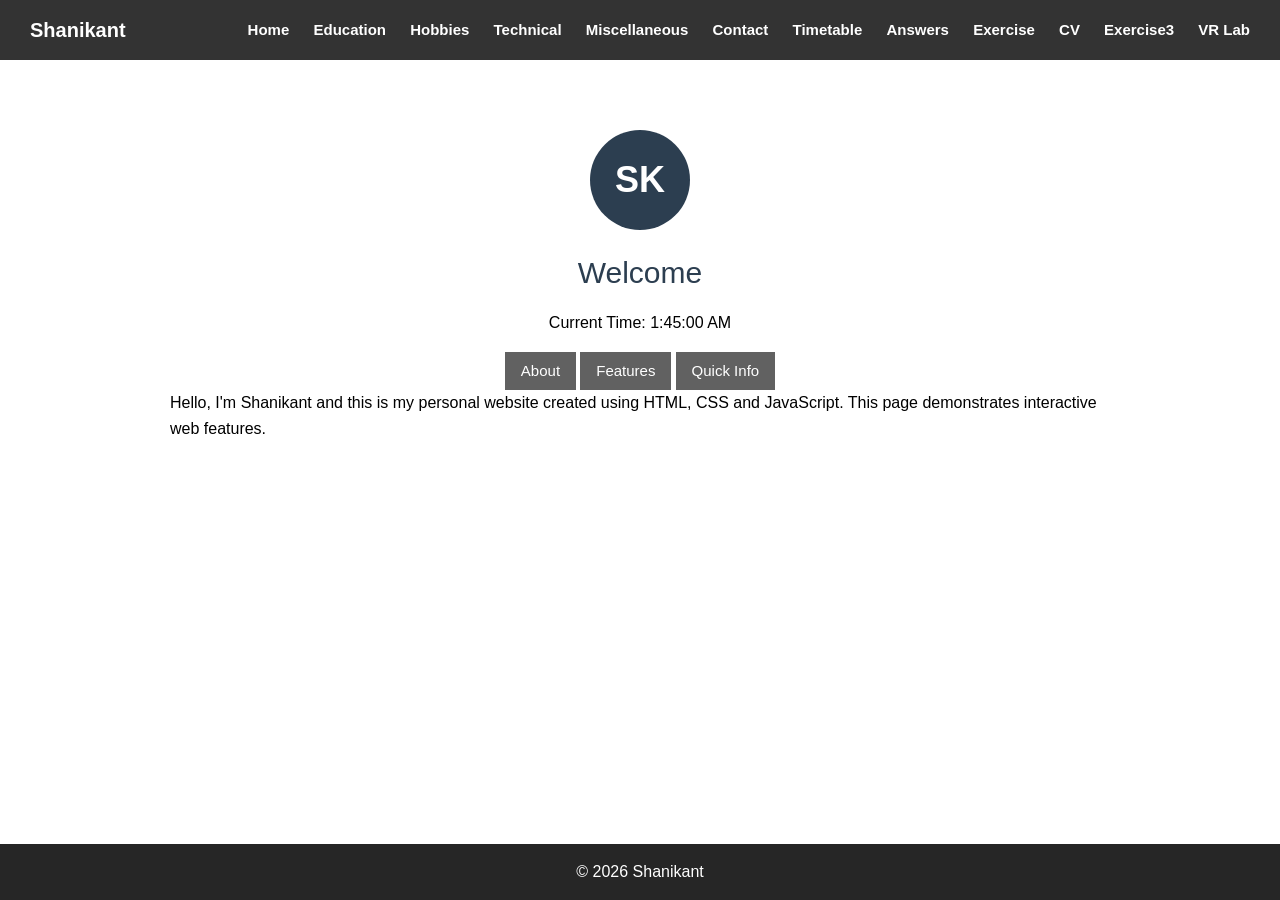
<file: index.html>
<!DOCTYPE html>
<html>
<head>
  <title>Home</title>
  <meta charset="UTF-8">
  <meta name="viewport" content="width=device-width, initial-scale=1">

  <link rel="stylesheet" href="https://www.w3schools.com/w3css/4/w3.css">
  <link rel="stylesheet" href="style.css">

  <style>
    .logo-circle{
      width:100px;
      height:100px;
      border-radius:50%;
      background:#2c3e50;
      color:white;
      display:flex;
      align-items:center;
      justify-content:center;
      font-size:36px;
      font-weight:bold;
      margin:0 auto 20px;
      transition:.3s;
    }
    .logo-circle:hover{
      transform:scale(1.1);
    }
  </style>
</head>

<body>

<!-- NAVBAR -->
<nav class="topnav">
  <div class="nav-title">Shanikant</div>
  <div class="nav-links">
    <a href="index.html">Home</a>
    <a href="education.html">Education</a>
    <a href="hobbies.html">Hobbies</a>
    <a href="technical.html">Technical</a>
    <a href="miscellaneous.html">Miscellaneous</a>
    <a href="contact.html">Contact</a>
    <a href="timetable.html">Timetable</a>
    <a href="answers.html">Answers</a>
    <a href="exercise.html">Exercise</a>
    <a href="25mcmt19_cv.html">CV</a>
    <a href="exercise3.html">Exercise3</a>
    <a href="vr.html">VR Lab</a>


 </div>
</nav>

<div class="content">

<section id="home">

<div class="logo-circle">SK</div>

<h2 class="w3-center">Welcome</h2>

<!-- LIVE CLOCK -->
<p class="w3-center">
Current Time: <span id="clock"></span>
</p>

<!-- TAB BUTTONS -->
<div class="w3-center w3-margin-top">
<button class="w3-button w3-dark-grey tabBtn" onclick="openTab('about')">About</button>
<button class="w3-button w3-dark-grey tabBtn" onclick="openTab('features')">Features</button>
<button class="w3-button w3-dark-grey tabBtn" onclick="openTab('info')">Quick Info</button>
</div>

<!-- TAB CONTENT -->

<div id="about" class="tabContent">
<p>
Hello, I'm Shanikant and this is my personal website created using HTML, CSS and JavaScript.
This page demonstrates interactive web features.
</p>
</div>

<div id="features" class="tabContent" style="display:none">
<ul>
<li>Interactive Tabs</li>
<li>Live Clock</li>
<li>Show/Hide Section</li>
<li>Keyboard Shortcut Navigation</li>
<li>Hover Animations</li>
</ul>
</div>

<div id="info" class="tabContent" style="display:none">
<p>Press <b>H</b> anytime to return to Home page.</p>
<button onclick="toggleBox()" class="w3-button w3-black">
Toggle Extra Info
</button>

<div id="extraBox" style="display:none;margin-top:15px;">
This section appears dynamically using JavaScript.
</div>
</div>

</section>
</div>

<!-- FOOTER -->
<footer class="footer">
<p>© 2026 Shanikant</p>
</footer>

<!-- JAVASCRIPT -->
<script>

/* CLOCK */
function updateClock(){
  const now = new Date();
  document.getElementById("clock").innerText =
    now.toLocaleTimeString();
}
setInterval(updateClock,1000);
updateClock();

/* TAB SWITCH */
function openTab(tabId){
  document.querySelectorAll(".tabContent")
  .forEach(tab=>tab.style.display="none");

  document.getElementById(tabId).style.display="block";
}

/* SHOW HIDE */
function toggleBox(){
  let box=document.getElementById("extraBox");
  box.style.display = box.style.display==="none" ? "block":"none";
}

/* KEYBOARD SHORTCUT */
document.addEventListener("keydown",e=>{
  if(e.key.toLowerCase()==="h"){
    window.location="index.html";
  }
});

</script>

</body>
</html>
</file>
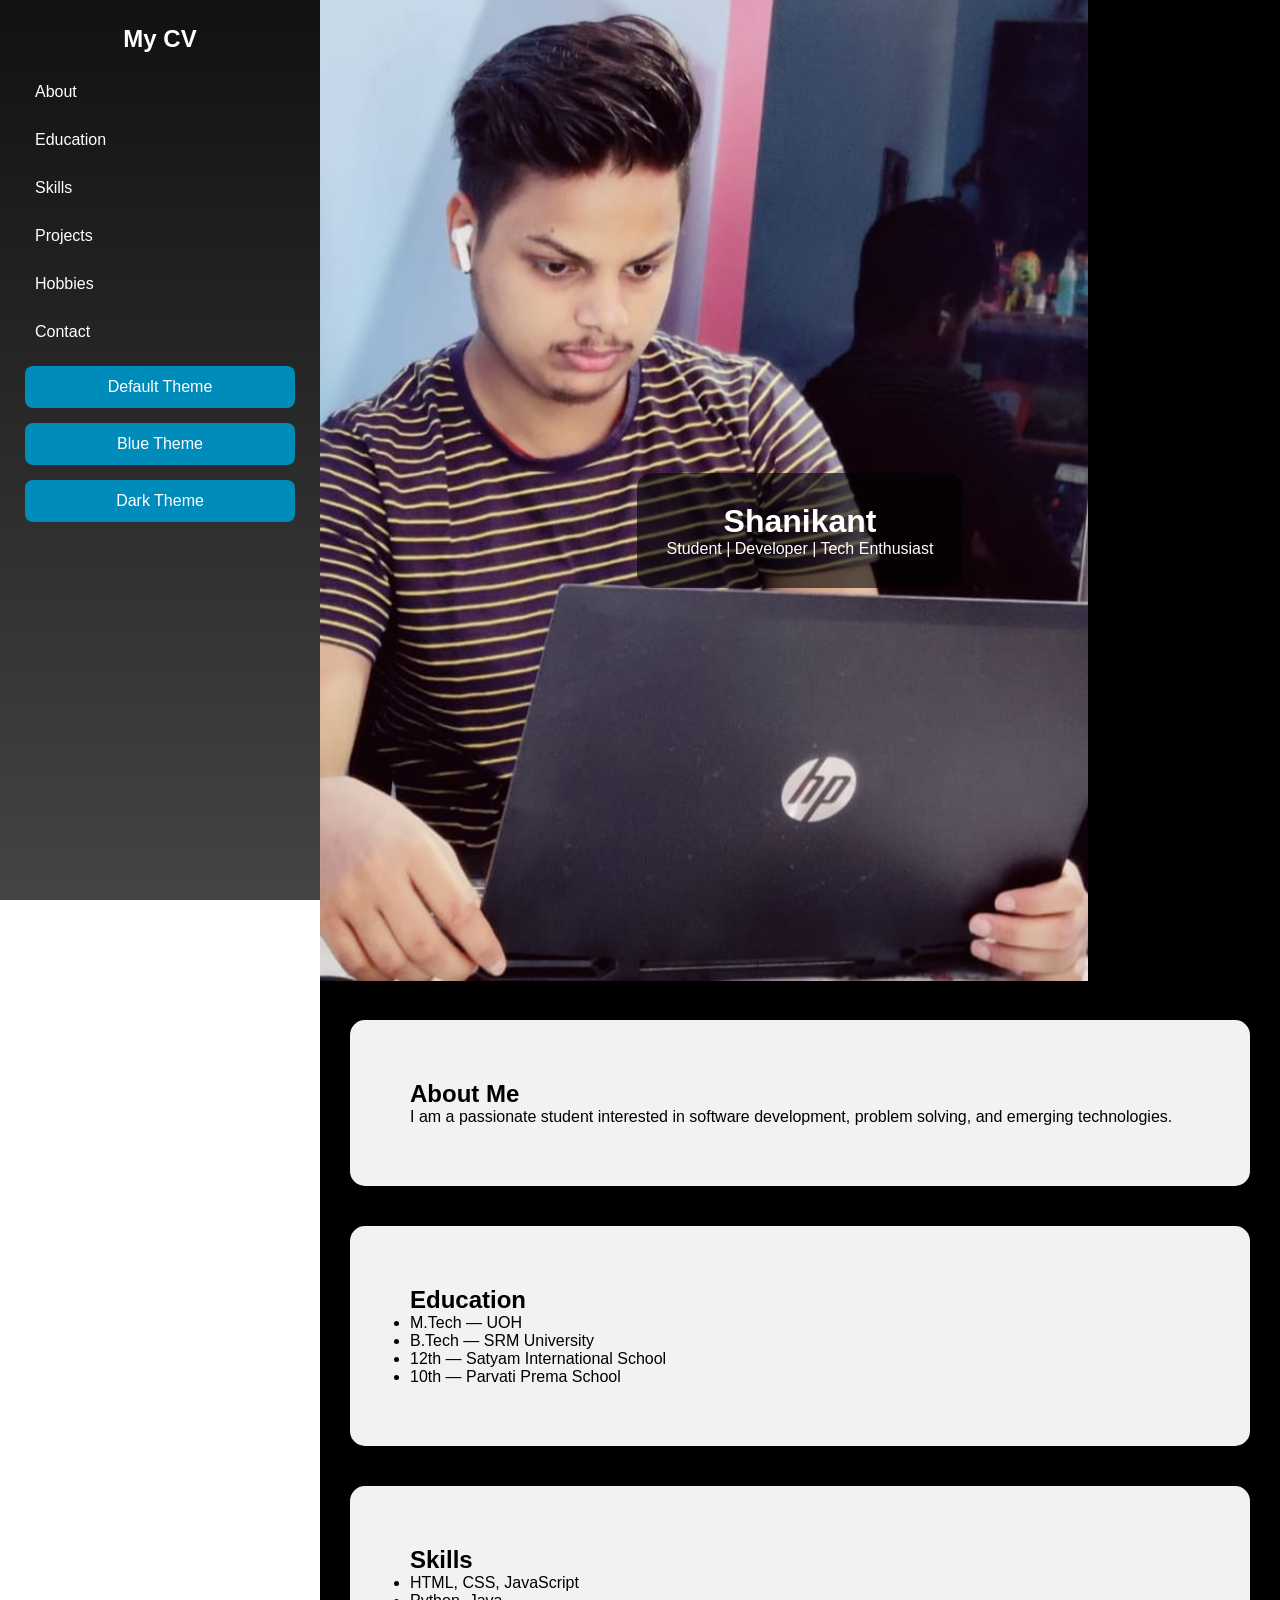
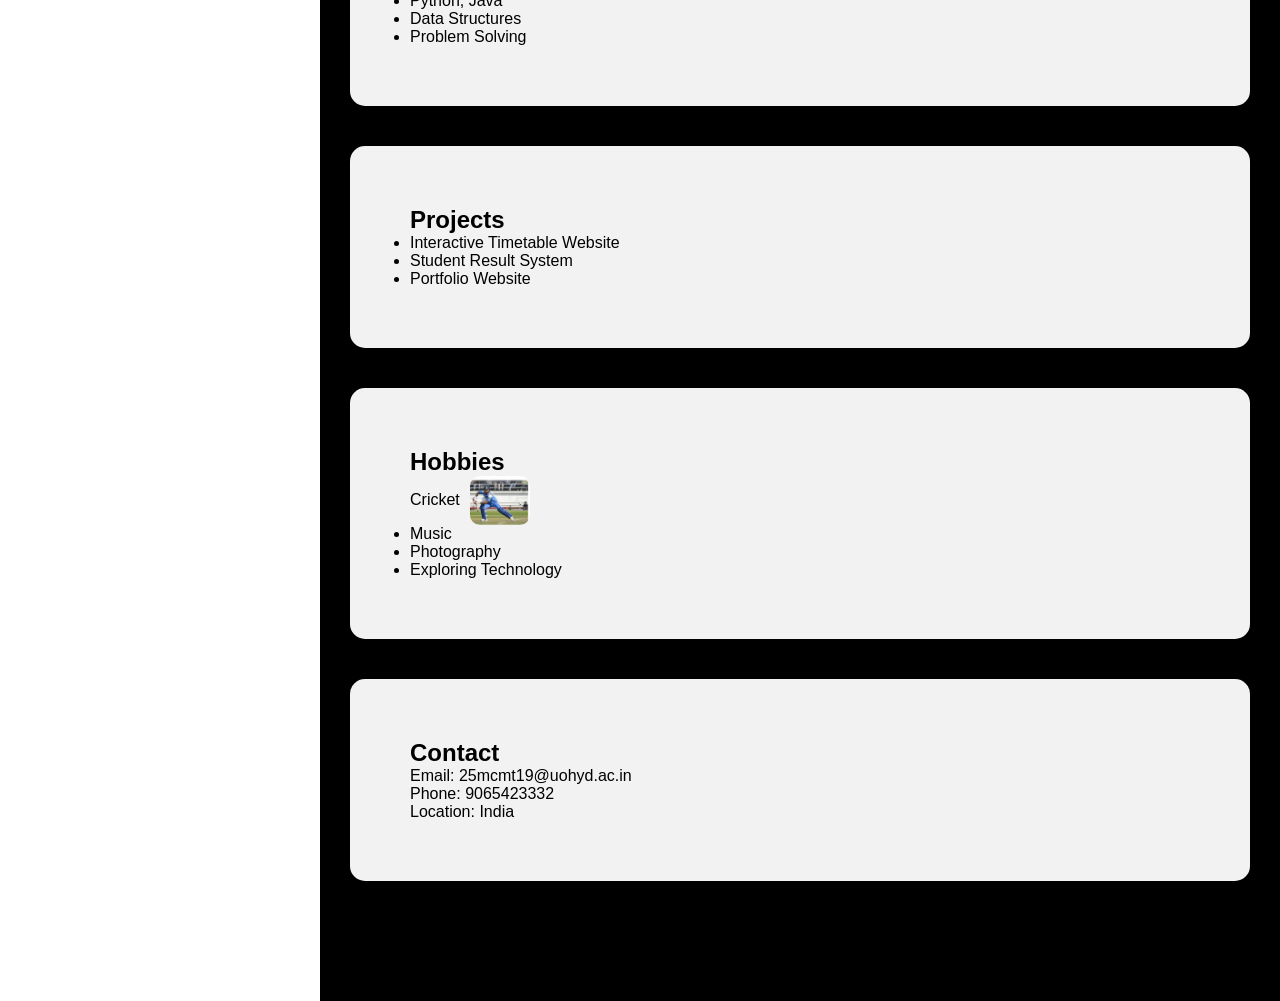
<file: 25mcmt19_cv.html>
<!DOCTYPE html>
<html lang="en">
<head>
<meta charset="UTF-8">
<meta name="viewport" content="width=device-width, initial-scale=1.0">
<title>My CV</title>

<style>

/* RESET */
*{
margin:0;
padding:0;
box-sizing:border-box;
scroll-behavior:smooth;
font-family:Segoe UI, sans-serif;
}

/* THEMES */
body.light{
--bg:white;
--text:black;
--card:rgba(255,255,255,0.95);
--sidebar:linear-gradient(#111,#444);
}

body.blue{
--bg:#fff8dc;
--text:#083d77;
--card:rgba(255,248,220,0.95);
--sidebar:linear-gradient(#0a2540,#134074);
}

body.dark{
--bg:#0d1117;
--text:#e6edf3;
--card:#161b22;
--sidebar:linear-gradient(#000,#222);
}

body{
background:var(--bg);
color:var(--text);
transition:.4s;
}

/* LAYOUT */
.container{ display:flex; }

/* SIDEBAR */
.sidebar{
width:25%;
height:100vh;
position:fixed;
background:var(--sidebar);
color:white;
padding:25px;
}

.sidebar h2{
text-align:center;
margin-bottom:20px;
}

.sidebar a{
display:block;
color:white;
text-decoration:none;
padding:10px;
margin:10px 0;
border-radius:6px;
transition:.3s;
}

.sidebar a:hover{ background:#666; }

/* CONTENT */
.content{
margin-left:25%;
width:75%;
}

/* PARALLAX BACKGROUND IMAGE SMALL */
.parallax{
background-image:url("myphoto.jpg");
background-attachment:fixed;
background-position:center top;
background-repeat:no-repeat;
background-size:70%;   /* IMAGE SMALL */
background-color:black;
padding:80px 0;
}

/* HERO */
.hero{
height:100vh;
display:flex;
align-items:center;
justify-content:center;
}

.overlay{
background:rgba(0,0,0,0.6);
color:white;
padding:30px;
border-radius:15px;
text-align:center;
}

/* SECTIONS */
.section{
background:var(--card);
padding:60px;
margin:40px auto;
border-radius:15px;
box-shadow:0 10px 30px rgba(0,0,0,0.2);
max-width:900px;
}

/* BUTTON */
.btn{
margin-top:15px;
padding:12px;
text-align:center;
background:#008cba;
border-radius:8px;
cursor:pointer;
transition:.3s;
}

.btn:hover{ background:#005f7a; }

/* MOBILE */
@media(max-width:768px){

.sidebar{
position:relative;
width:100%;
height:auto;
}

.content{
margin-left:0;
width:100%;
}

.parallax{
background-attachment:scroll;
background-size:contain;
}

}

</style>
</head>

<body class="light">

<div class="container">

<!-- SIDEBAR -->
<div class="sidebar">
<h2>My CV</h2>

<a href="#about">About</a>
<a href="#education">Education</a>
<a href="#skills">Skills</a>
<a href="#projects">Projects</a>
<a href="#hobbies">Hobbies</a>
<a href="#contact">Contact</a>

<div class="btn" onclick="setTheme('light')">Default Theme</div>
<div class="btn" onclick="setTheme('blue')">Blue Theme</div>
<div class="btn" onclick="setTheme('dark')">Dark Theme</div>

</div>

<!-- CONTENT -->
<div class="content parallax">

<!-- HERO -->
<div class="hero">
<div class="overlay">
<h1>Shanikant</h1>
<p>Student | Developer | Tech Enthusiast</p>
</div>
</div>

<!-- ABOUT -->
<section id="about" class="section">
<h2>About Me</h2>
<p>
I am a passionate student interested in software development,
problem solving, and emerging technologies.
</p>
</section>

<!-- EDUCATION -->
<section id="education" class="section">
<h2>Education</h2>
<ul>
<li>M.Tech — UOH</li>
<li>B.Tech — SRM University</li>
<li>12th — Satyam International School</li>
<li>10th — Parvati Prema School</li>
</ul>
</section>

<!-- SKILLS -->
<section id="skills" class="section">
<h2>Skills</h2>
<ul>
<li>HTML, CSS, JavaScript</li>
<li>Python, Java</li>
<li>Data Structures</li>
<li>Problem Solving</li>
</ul>
</section>

<!-- PROJECTS -->
<section id="projects" class="section">
<h2>Projects</h2>
<ul>
<li>Interactive Timetable Website</li>
<li>Student Result System</li>
<li>Portfolio Website</li>
</ul>
</section>

<!-- HOBBIES -->
<section id="hobbies" class="section">
<h2>Hobbies</h2>
<ul>
<li style="display:flex;align-items:center;gap:10px;">
Cricket
<img src="cricket.png" style="width:60px;border-radius:10px;">
</li>
<li>Music</li>
<li>Photography</li>
<li>Exploring Technology</li>
</ul>
</section>

<!-- CONTACT -->
<section id="contact" class="section">
<h2>Contact</h2>
<p>Email: 25mcmt19@uohyd.ac.in</p>
<p>Phone: 9065423332</p>
<p>Location: India</p>
</section>

</div>
</div>

<script>
function setTheme(theme){
document.body.classList.remove("light","blue","dark");
document.body.classList.add(theme);
}
</script>

</body>
</html>
</file>
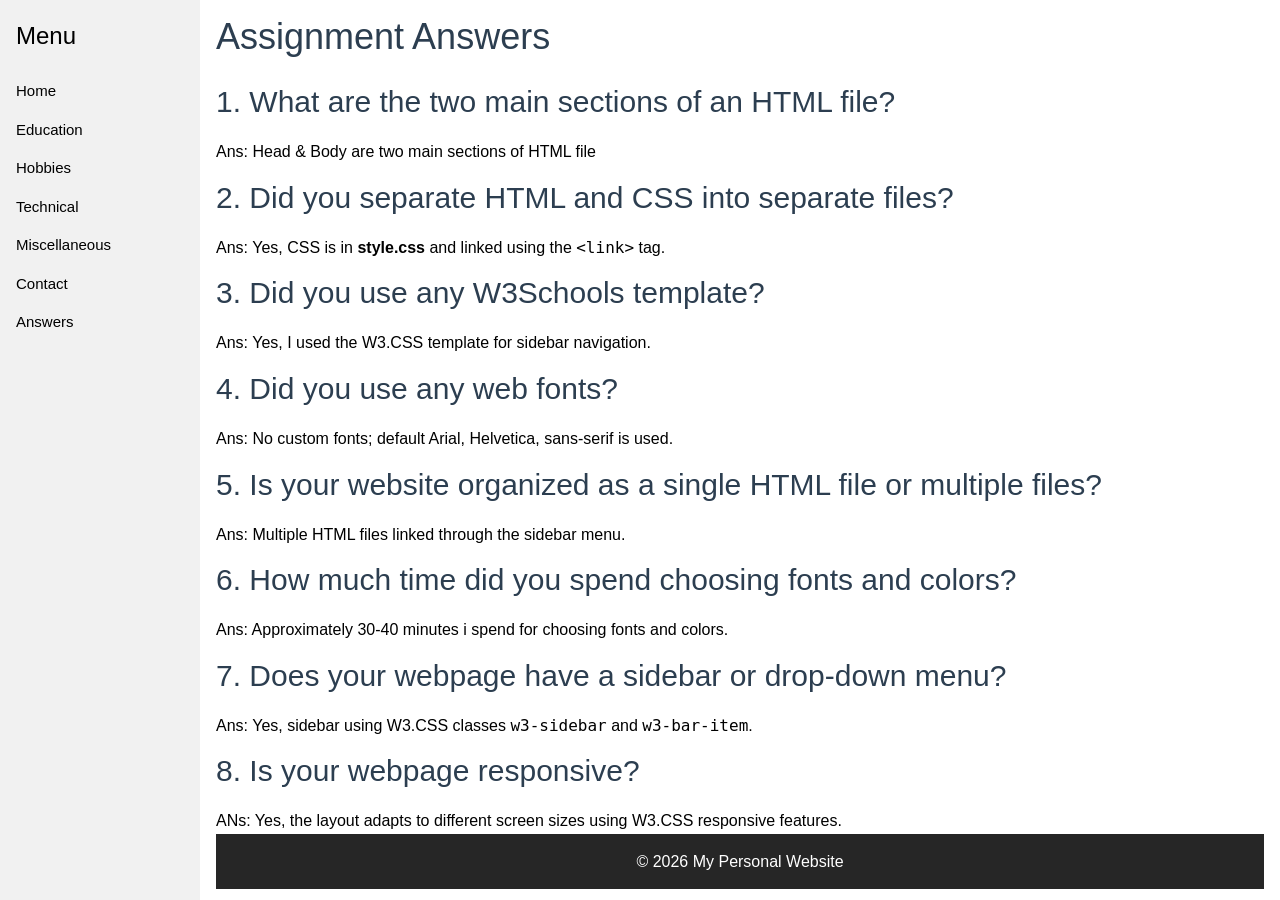
<file: answers.html>
<!DOCTYPE html>
<html>
<head>
  <title>Assignment Answers</title>
  <link rel="stylesheet" href="https://www.w3schools.com/w3css/4/w3.css">
  <link rel="stylesheet" href="style.css">
</head>
<body>
    <div class="w3-sidebar w3-light-grey w3-bar-block" style="width:200px">
        <h3 class="w3-bar-item">Menu</h3>
        <a href="index.html" class="w3-bar-item w3-button">Home</a>
        <a href="education.html" class="w3-bar-item w3-button">Education</a>
        <a href="hobbies.html" class="w3-bar-item w3-button">Hobbies</a>
        <a href="technical.html" class="w3-bar-item w3-button">Technical</a>
        <a href="miscellaneous.html" class="w3-bar-item w3-button">Miscellaneous</a>
        <a href="contact.html" class="w3-bar-item w3-button">Contact</a>
        <a href="answers.html" class="w3-bar-item w3-button">Answers</a>
      </div>
      <div class="w3-container" style="margin-left:200px;">
        <h1>Assignment Answers</h1>
      
        <h2>1. What are the two main sections of an HTML file?</h2>
        <p>Ans: Head & Body are two main sections of HTML file</p>
      
        <h2>2. Did you separate HTML and CSS into separate files?</h2>
        <p>Ans: Yes, CSS is in <strong>style.css</strong> and linked using the <code>&lt;link&gt;</code> tag.</p>
      
        <h2>3. Did you use any W3Schools template?</h2>
        <p>Ans: Yes, I used the W3.CSS template for sidebar navigation.</p>
      
        <h2>4. Did you use any web fonts?</h2>
        <p>Ans: No custom fonts; default Arial, Helvetica, sans-serif is used.</p>
      
        <h2>5. Is your website organized as a single HTML file or multiple files?</h2>
        <p>Ans: Multiple HTML files linked through the sidebar menu.</p>
      
        <h2>6. How much time did you spend choosing fonts and colors?</h2>
        <p>Ans: Approximately 30-40 minutes i spend for choosing fonts and colors.</p>
      
        <h2>7. Does your webpage have a sidebar or drop-down menu?</h2>
        <p>Ans: Yes, sidebar using W3.CSS classes <code>w3-sidebar</code> and <code>w3-bar-item</code>.</p>
      
        <h2>8. Is your webpage responsive?</h2>
        <p>ANs: Yes, the layout adapts to different screen sizes using W3.CSS responsive features.</p>
      
        <div class="footer">
          <p>© 2026 My Personal Website</p>
        </div>
      </div>
            

</body>
</html>
</file>
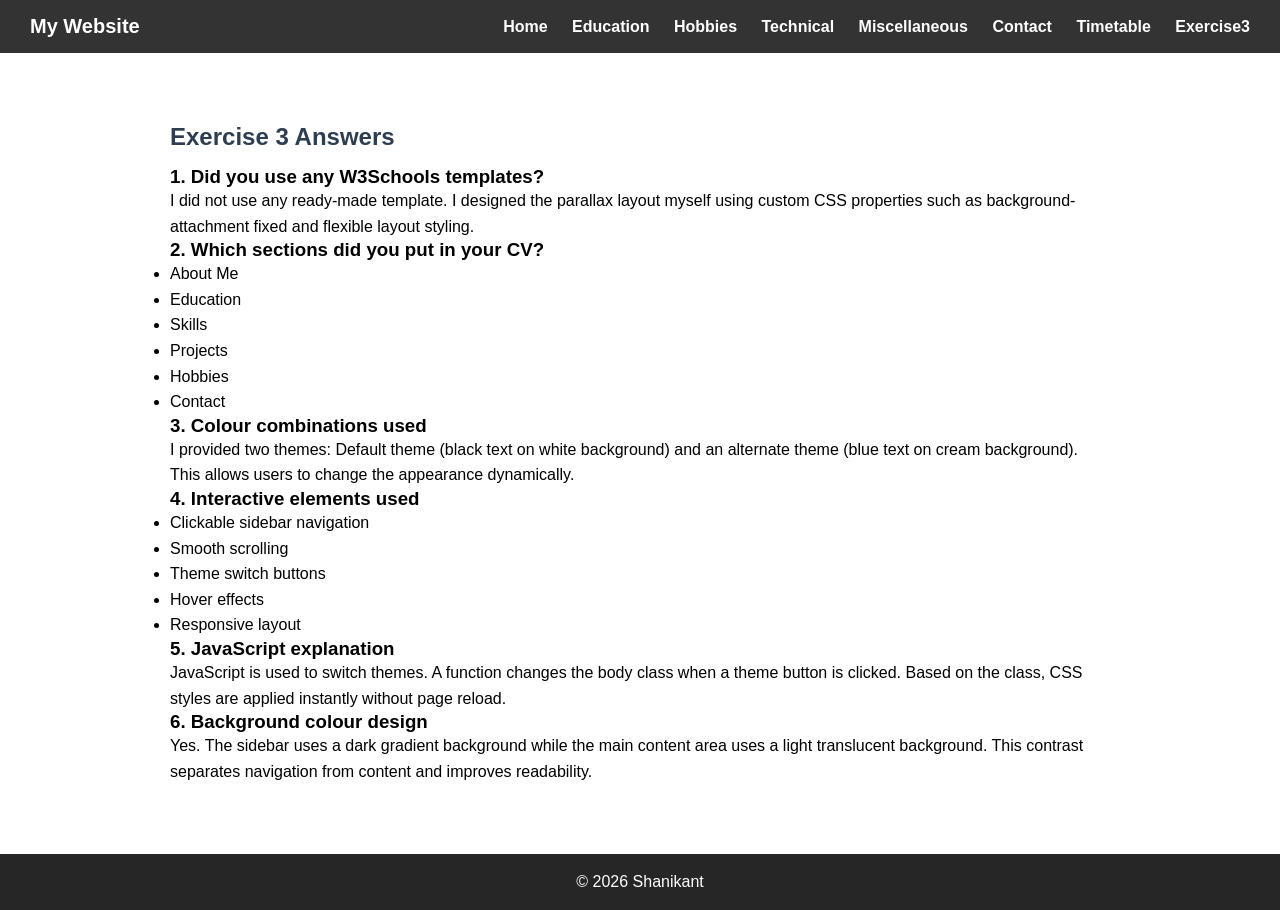
<file: exercise3.html>
<!DOCTYPE html>
<html>
<head>
<title>Exercise 3 Answers</title>
<meta charset="UTF-8">
<meta name="viewport" content="width=device-width, initial-scale=1">

<link rel="stylesheet" href="style.css">
</head>

<body>

<nav class="topnav">
<div class="nav-title">My Website</div>
<div class="nav-links">
<a href="index.html">Home</a>
<a href="education.html">Education</a>
<a href="hobbies.html">Hobbies</a>
<a href="technical.html">Technical</a>
<a href="miscellaneous.html">Miscellaneous</a>
<a href="contact.html">Contact</a>
<a href="timetable.html">Timetable</a>
<a href="exercise3.html">Exercise3</a>
</div>
</nav>

<div class="content">

<h2>Exercise 3 Answers</h2>

<h3>1. Did you use any W3Schools templates?</h3>
<p>
I did not use any ready-made template. I designed the parallax layout myself using custom CSS properties such as background-attachment fixed and flexible layout styling.
</p>

<h3>2. Which sections did you put in your CV?</h3>
<ul>
<li>About Me</li>
<li>Education</li>
<li>Skills</li>
<li>Projects</li>
<li>Hobbies</li>
<li>Contact</li>
</ul>

<h3>3. Colour combinations used</h3>
<p>
I provided two themes:
Default theme (black text on white background) and an alternate theme (blue text on cream background). This allows users to change the appearance dynamically.
</p>

<h3>4. Interactive elements used</h3>
<ul>
<li>Clickable sidebar navigation</li>
<li>Smooth scrolling</li>
<li>Theme switch buttons</li>
<li>Hover effects</li>
<li>Responsive layout</li>
</ul>

<h3>5. JavaScript explanation</h3>
<p>
JavaScript is used to switch themes. A function changes the body class when a theme button is clicked. Based on the class, CSS styles are applied instantly without page reload.
</p>

<h3>6. Background colour design</h3>
<p>
Yes. The sidebar uses a dark gradient background while the main content area uses a light translucent background. This contrast separates navigation from content and improves readability.
</p>

</div>

<footer class="footer">
<p>© 2026 Shanikant</p>
</footer>

</body>
</html>
</file>
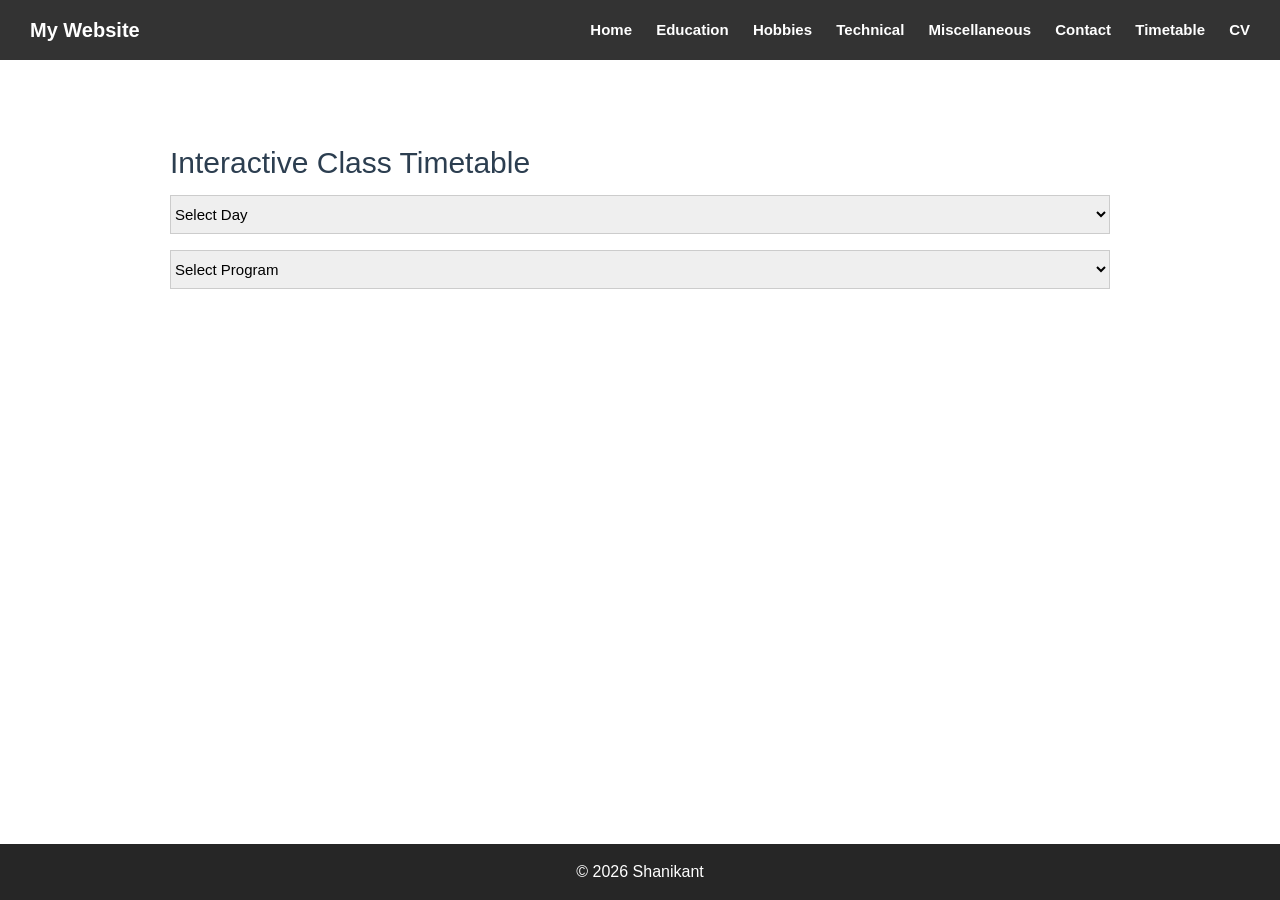
<file: timetable.html>
<!DOCTYPE html>
<html>
<head>
<title>Interactive Timetable</title>
<meta name="viewport" content="width=device-width, initial-scale=1">

<link rel="stylesheet" href="style.css">
<link rel="stylesheet" href="https://www.w3schools.com/w3css/4/w3.css">
</head>

<body>

<nav class="topnav">
<div class="nav-title">My Website</div>
<div class="nav-links">
    <a href="./index.html">Home</a>
    <a href="./education.html">Education</a>
    <a href="./hobbies.html">Hobbies</a>
    <a href="./technical.html">Technical</a>
    <a href="./miscellaneous.html">Miscellaneous</a>
    <a href="./contact.html">Contact</a>
    <a href="./timetable.html">Timetable</a>
    <a href="25mcmt19_cv.html">CV</a>

    
</div>
</nav>

<div class="content">

<h2>Interactive Class Timetable</h2>

<!-- DAY SELECT -->
<select id="daySelect" class="w3-select w3-border">
<option value="">Select Day</option>
<option value="mon">Monday</option>
<option value="tue">Tuesday</option>
<option value="wed">Wednesday</option>
<option value="thu">Thursday</option>
<option value="fri">Friday</option>
</select>

<!-- PROGRAM SELECT -->
<select id="progSelect" class="w3-select w3-border w3-margin-top">
<option value="">Select Program</option>
<option value="cs">M.Tech CS</option>
<option value="ai">M.Tech AI</option>
<option value="mca">MCA</option>
</select>

<!-- OUTPUT -->
<div id="tableBox" class="w3-margin-top"></div>

</div>

<footer class="footer">
<p>© 2026 Shanikant</p>
</footer>

<script>

const data={
mon:{
cs:[
["09:00 - 10:00","Natural Language Processing"],
["10:00 - 11:00","FREE TIME"],
["11:00 - 12:00","Software Engineering"],
["14:00 - 15:00","Image Processing"],
["16:00 - 17:00","Deep Learning"]
],
ai:[
["09:00 - 10:00","Natural Language Processing"],
["10:00 - 11:00","FREE TIME"],
["11:00 - 12:00","Software Engineering"],
["14:00 - 15:00","Cloud Computing"]
],
mca:[
["09:00 - 10:00","Programming"],
["10:00 - 11:00","FREE TIME"],
["11:00 - 12:00","Database"],
["14:00 - 15:00","Networking"]
]
},

tue:{
cs:[
["09:00 - 10:00","System Security"],
["10:00 - 11:00","FREE TIME"],
["11:00 - 12:00","Machine Learning"],
["14:00 - 16:00","SE Lab"]
],
ai:[
["09:00 - 10:00","System Security"],
["10:00 - 11:00","FREE TIME"],
["11:00 - 12:00","Machine Learning"],
["16:00 - 17:00","Networks"]
],
mca:[
["09:00 - 10:00","OS"],
["10:00 - 11:00","FREE TIME"],
["11:00 - 12:00","Web Tech"],
["14:00 - 15:00","Lab"]
]
},

wed:{
cs:[
["09:00 - 10:00","NLP"],
["10:00 - 11:00","FREE TIME"],
["11:00 - 12:00","Deep Learning"]
],
ai:[
["09:00 - 10:00","AI"],
["10:00 - 11:00","FREE TIME"],
["11:00 - 12:00","Cloud"]
]
}
};

    
    document.getElementById("daySelect").onchange=show;
    document.getElementById("progSelect").onchange=show;
    
    function show(){
    
    let d=document.getElementById("daySelect").value;
    let p=document.getElementById("progSelect").value;
    
    if(!d||!p)return;
    
    let html="<table class='w3-table w3-bordered'><tr><th>Time</th><th>Subject</th></tr>";
    
    data[d][p].forEach(row=>{
    
    let now=new Date();
    let currentHour=now.getHours();
    
    let start=parseInt(row[0].split(":")[0]);
    
    let highlight = (currentHour===start)
    ? "style='background:#d4edda;font-weight:bold'"
    : "";
    
    html+=`<tr ${highlight} onclick="details('${row[1]}')">
    <td>${row[0]}</td>
    <td>${row[1]}</td>
    </tr>`;
    });
    
    html+="</table>";
    
    document.getElementById("tableBox").innerHTML=html;
    }
    
    function details(sub){
    
    const links={
    "Natural Language Processing":"https://en.wikipedia.org/wiki/Natural_language_processing",
    "Machine Learning":"https://en.wikipedia.org/wiki/Machine_learning",
    "System Security":"https://en.wikipedia.org/wiki/Computer_security",
    "Deep Learning":"https://en.wikipedia.org/wiki/Deep_learning"
    };
    
    let link=links[sub]||"#";
    
    document.getElementById("tableBox").innerHTML+=`
    <div class="w3-panel w3-light-grey w3-margin-top">
    <b>${sub}</b><br>
    <a href="${link}" target="_blank">Open Course Page</a>
    </div>`;
    }
    
    </script>
    

</body>
</html>
</file>
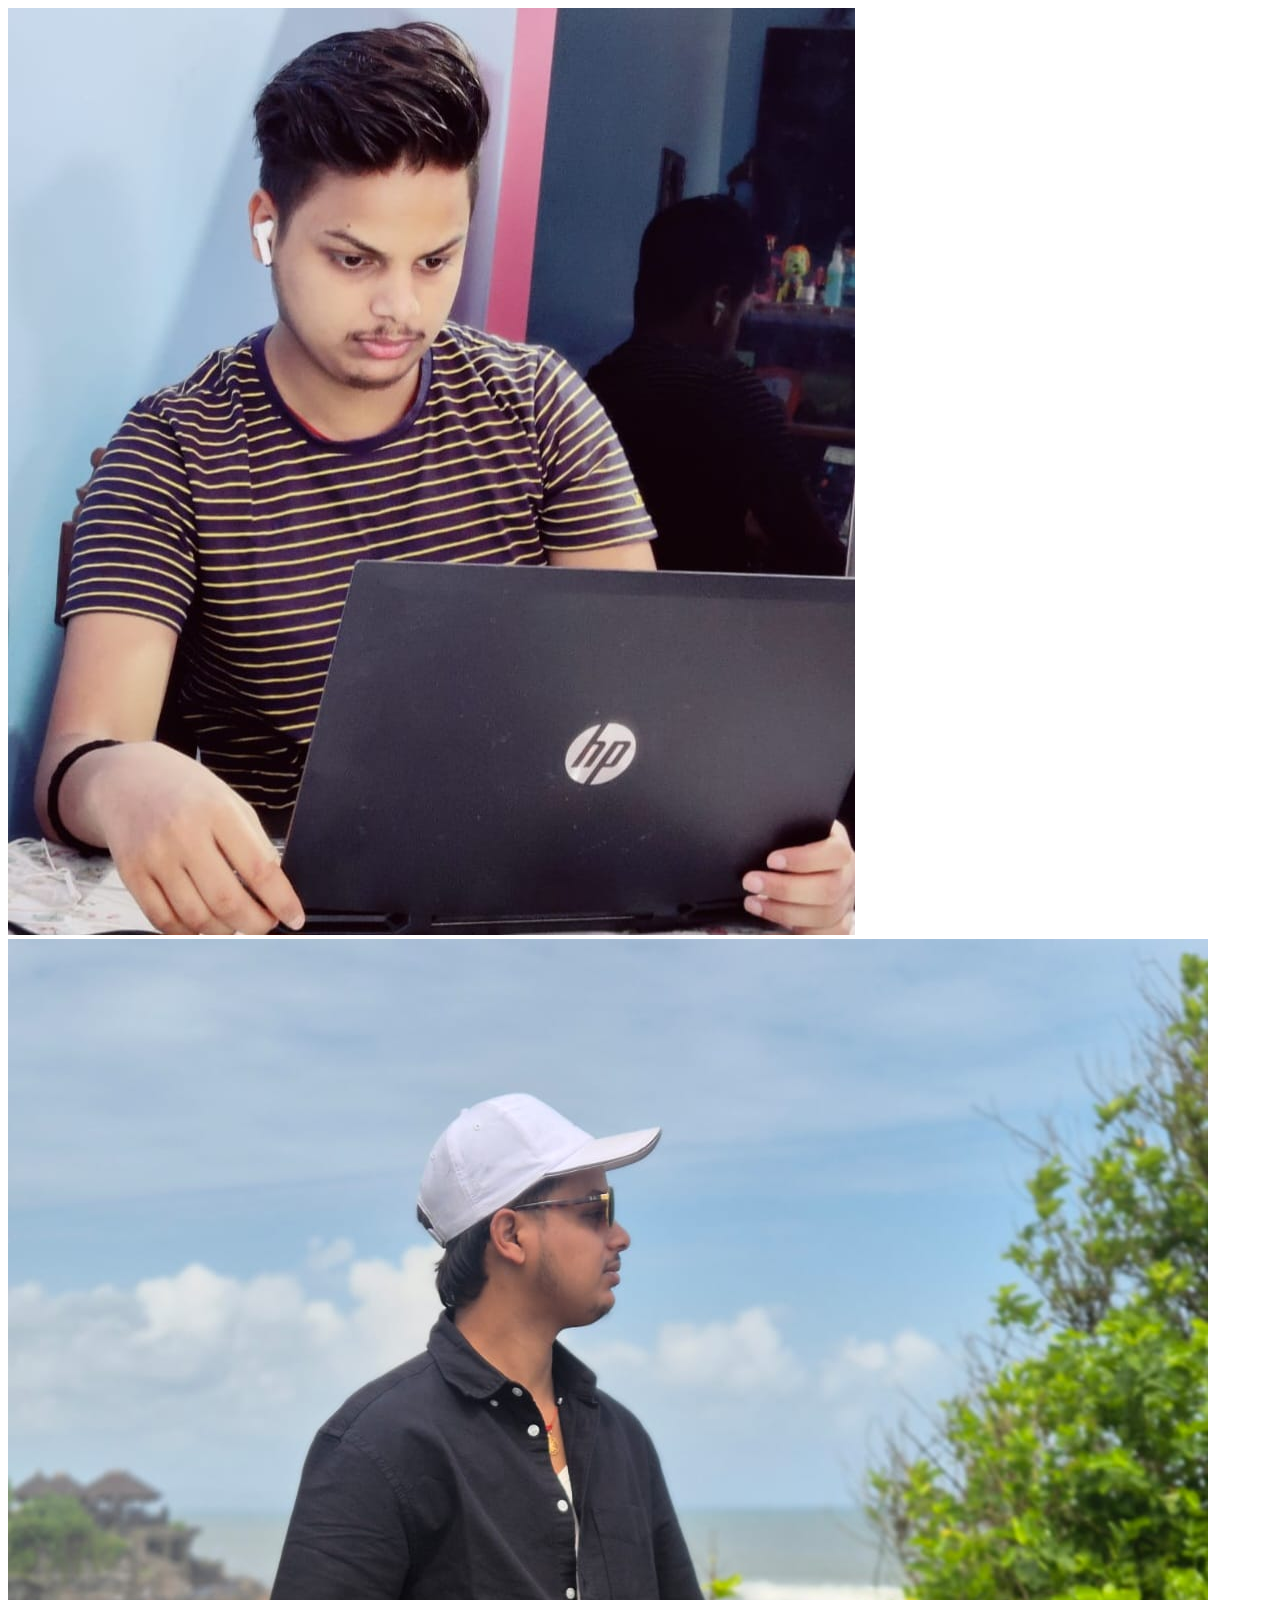
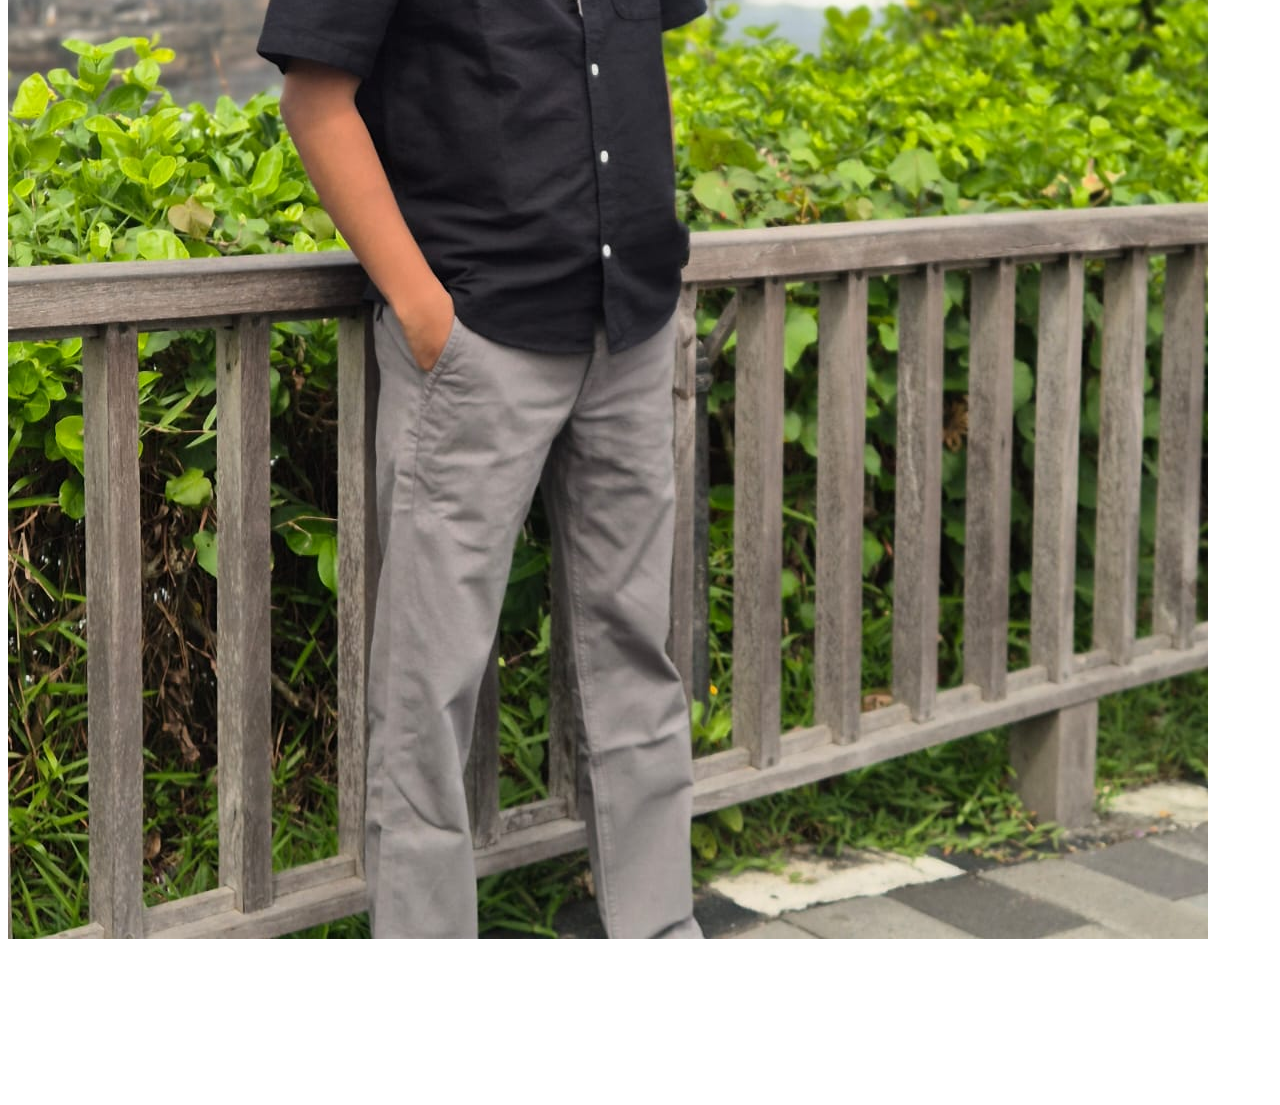
<file: vr.html>
<!DOCTYPE html>
<html>
<head>
<title>VR Room</title>
<script src="https://aframe.io/releases/1.4.0/aframe.min.js"></script>
</head>

<body>

<a-scene>

<!-- ASSETS -->
<a-assets>
<img id="myphoto" src="myphoto.jpg">
<img id="mypic" src="mypic.jpeg">
<video id="myvideo"
src="https://cdn.aframe.io/videos/bunny.mp4"
crossorigin="anonymous">
</video>
</a-assets>

<!-- SKY -->
<a-sky color="#ECECEC"></a-sky>

<!-- FLOOR -->
<a-plane
position="0 0 0"
rotation="-90 0 0"
width="4"
height="3"
color="#7BC8A4">
</a-plane>

<!-- CEILING -->
<a-plane
position="0 3 0"
rotation="90 0 0"
width="4"
height="3"
color="#cccccc">
</a-plane>

<!-- BACK WALL -->
<a-plane
position="0 1.5 -2"
width="4"
height="3"
color="#ffffff">
</a-plane>

<!-- LEFT WALL -->
<a-plane
position="-2 1.5 0"
rotation="0 90 0"
width="3"
height="3"
color="#dddddd">
</a-plane>

<!-- RIGHT WALL -->
<a-plane
position="2 1.5 0"
rotation="0 -90 0"
width="3"
height="3"
color="#dddddd">
</a-plane>

<!-- PHOTO ON LEFT WALL -->
<a-plane
src="#myphoto"
position="-1.99 1.6 -0.5"
rotation="0 90 0"
width="1.5"
height="2">
</a-plane>

<!-- NEW PHOTO ON RIGHT WALL -->
<a-plane
src="#mypic"
position="1.99 1.6 -0.5"
rotation="0 -90 0"
width="1.3"
height="1.8">
</a-plane>

<!-- VIDEO ON BACK WALL -->
<a-video
src="#myvideo"
position="0 1.6 -1.99"
width="2"
height="1.2"
onclick="toggleVideo()">
</a-video>

<!-- TABLE -->
<a-box
position="0 0.5 -0.3"
depth="1"
height="0.3"
width="1.6"
color="#8B4513">
</a-box>

<!-- SMALL BOX ON TABLE -->
<a-box
position="0 0.9 -0.3"
depth="0.3"
height="0.3"
width="0.3"
color="red">
</a-box>

<!-- DECORATION CIRCLE -->
<a-circle
position="1 1 -1"
radius="0.4"
color="blue">
</a-circle>

<!-- CURVED IMAGE -->
<a-curvedimage
src="https://cdn.aframe.io/360-image-gallery-boilerplate/img/sechelt.jpg"
height="1"
radius="3"
theta-length="90"
position="-1 1 -1">
</a-curvedimage>

<!-- LINK -->
<a-link
href="https://aframe.io"
position="0 1 -0.5"
title="AFrame Website">
</a-link>

<!-- CAMERA -->
<a-entity position="0 1.6 1.5">
<a-camera></a-camera>
</a-entity>

</a-scene>

<script>
function toggleVideo(){
let video=document.querySelector("#myvideo");
if(video.paused){
video.play();
}else{
video.pause();
}
}
</script>

</body>
</html>
</file>
<file: style.css>
/* RESET */
* {
  box-sizing: border-box;
  margin: 0;
  padding: 0;
}

/* BODY WITH BACKGROUND IMAGE */
body {
  font-family: Arial, Helvetica, sans-serif;
  min-height: 100vh;
  display: flex;
  flex-direction: column;

  background-image: url("https://photo-cdn2.icons8.com/03dYrvyQMN_JeyzOPvykE3ysJVdvG5Ipu1GaJzF6ank/rs:fit:576:765/czM6Ly9pY29uczgu/bW9vc2UtcHJvZC5h/c3NldHMvYXNzZXRz/L3NhdGEvb3JpZ2lu/YWwvNTAvOTczMWI4/NjYtNTAxOC00ODdi/LThkNDYtY2Y2ZTBm/ZDdiZjg5LmpwZw.jpg");
  background-size: cover;
  background-position: center;
  background-repeat: no-repeat;
  background-attachment: fixed;
}

/* TOP NAVBAR */
.topnav {
  background: rgba(0, 0, 0, 0.8);
  color: white;
  padding: 15px 30px;
  display: flex;
  justify-content: space-between;
  align-items: center;
}

.nav-title {
  font-size: 20px;
  font-weight: bold;
}

.nav-links a {
  color: white;
  margin-left: 20px;
  text-decoration: none;
  font-weight: bold;
  transition: 0.3s;
}

.nav-links a:hover {
  color: #f0e68c;
}

/* MAIN CONTENT BOX */
.content {
  flex: 1;
  margin: 40px auto;
  width: 85%;
  max-width: 1000px;
  background: rgba(255, 255, 255, 0.92);
  padding: 30px;
  border-radius: 10px;
}

/* HEADINGS */
h1, h2 {
  color: #2c3e50;
  margin-bottom: 15px;
}

/* LISTS & TEXT */
p, li {
  font-size: 16px;
  line-height: 1.6;
}

/* LINKS INSIDE CONTENT */
.content a {
  color: #3498db;
  text-decoration: none;
}

.content a:hover {
  text-decoration: underline;
}

/* CONTACT ICONS */
.content i {
  margin-right: 8px;
  color: #2c3e50;
}

/* FOOTER */
.footer {
  background: rgba(0, 0, 0, 0.85);
  color: white;
  text-align: center;
  padding: 15px;
  font-size: 14px;
}

/* MOBILE RESPONSIVE */
@media screen and (max-width: 768px) {
  .topnav {
    flex-direction: column;
    text-align: center;
  }

  .nav-links {
    margin-top: 10px;
  }

  .nav-links a {
    display: inline-block;
    margin: 8px;
  }

  .content {
    width: 95%;
    margin: 20px auto;
    padding: 20px;
  }

  .logo-circle{
    width:100px;
    height:100px;
    border-radius:50%;
    background:#2c3e50;
    color:white;
    display:flex;
    align-items:center;
    justify-content:center;
    font-size:36px;
    font-weight:bold;
    margin:0 auto 20px;
    box-shadow:0 4px 10px rgba(0,0,0,0.3);
    transition:.3s;
  }
  
  .logo-circle:hover{
    transform:scale(1.1);
  }
  
  .free{
    background:#03ad30;
    font-weight:bold;
    }

    .free-time{
      background:#ffeaa7 !important;
      font-weight:bold;
      color:#000;
    }
    
    
}
</file>
